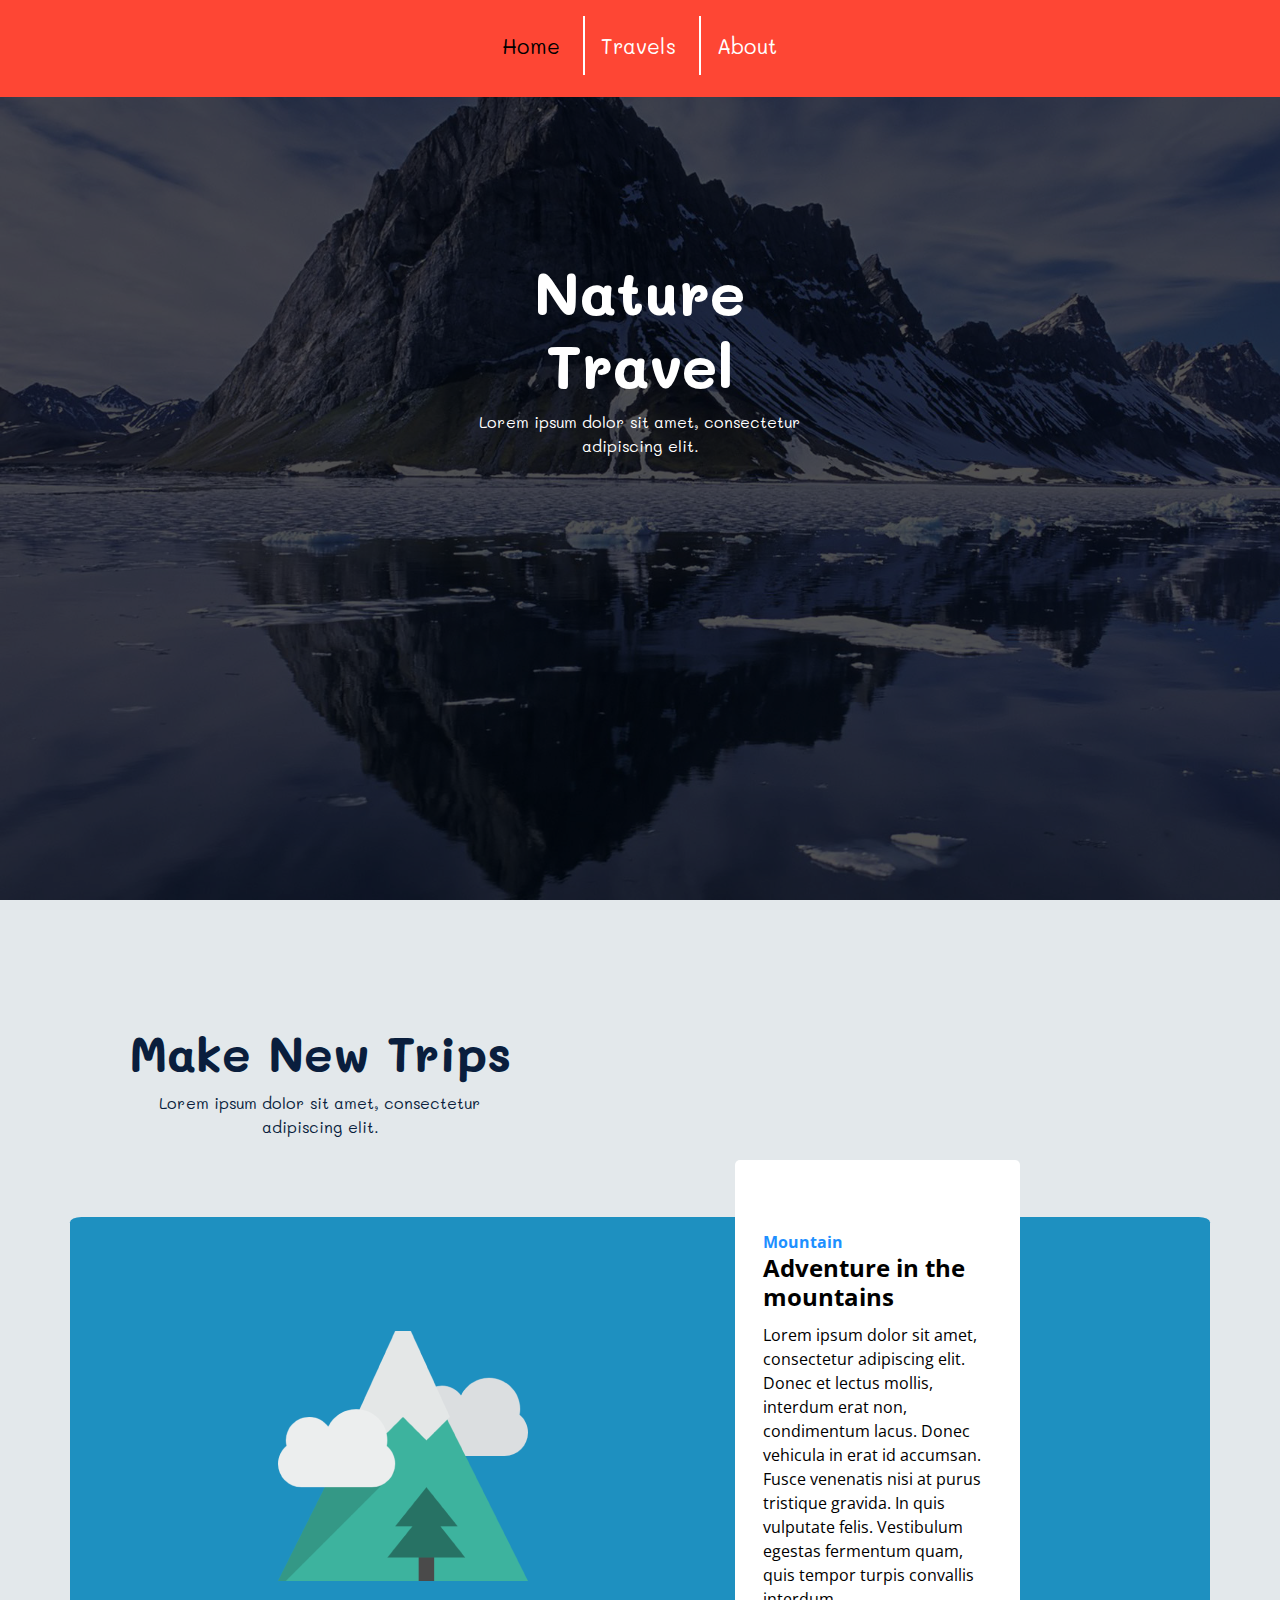
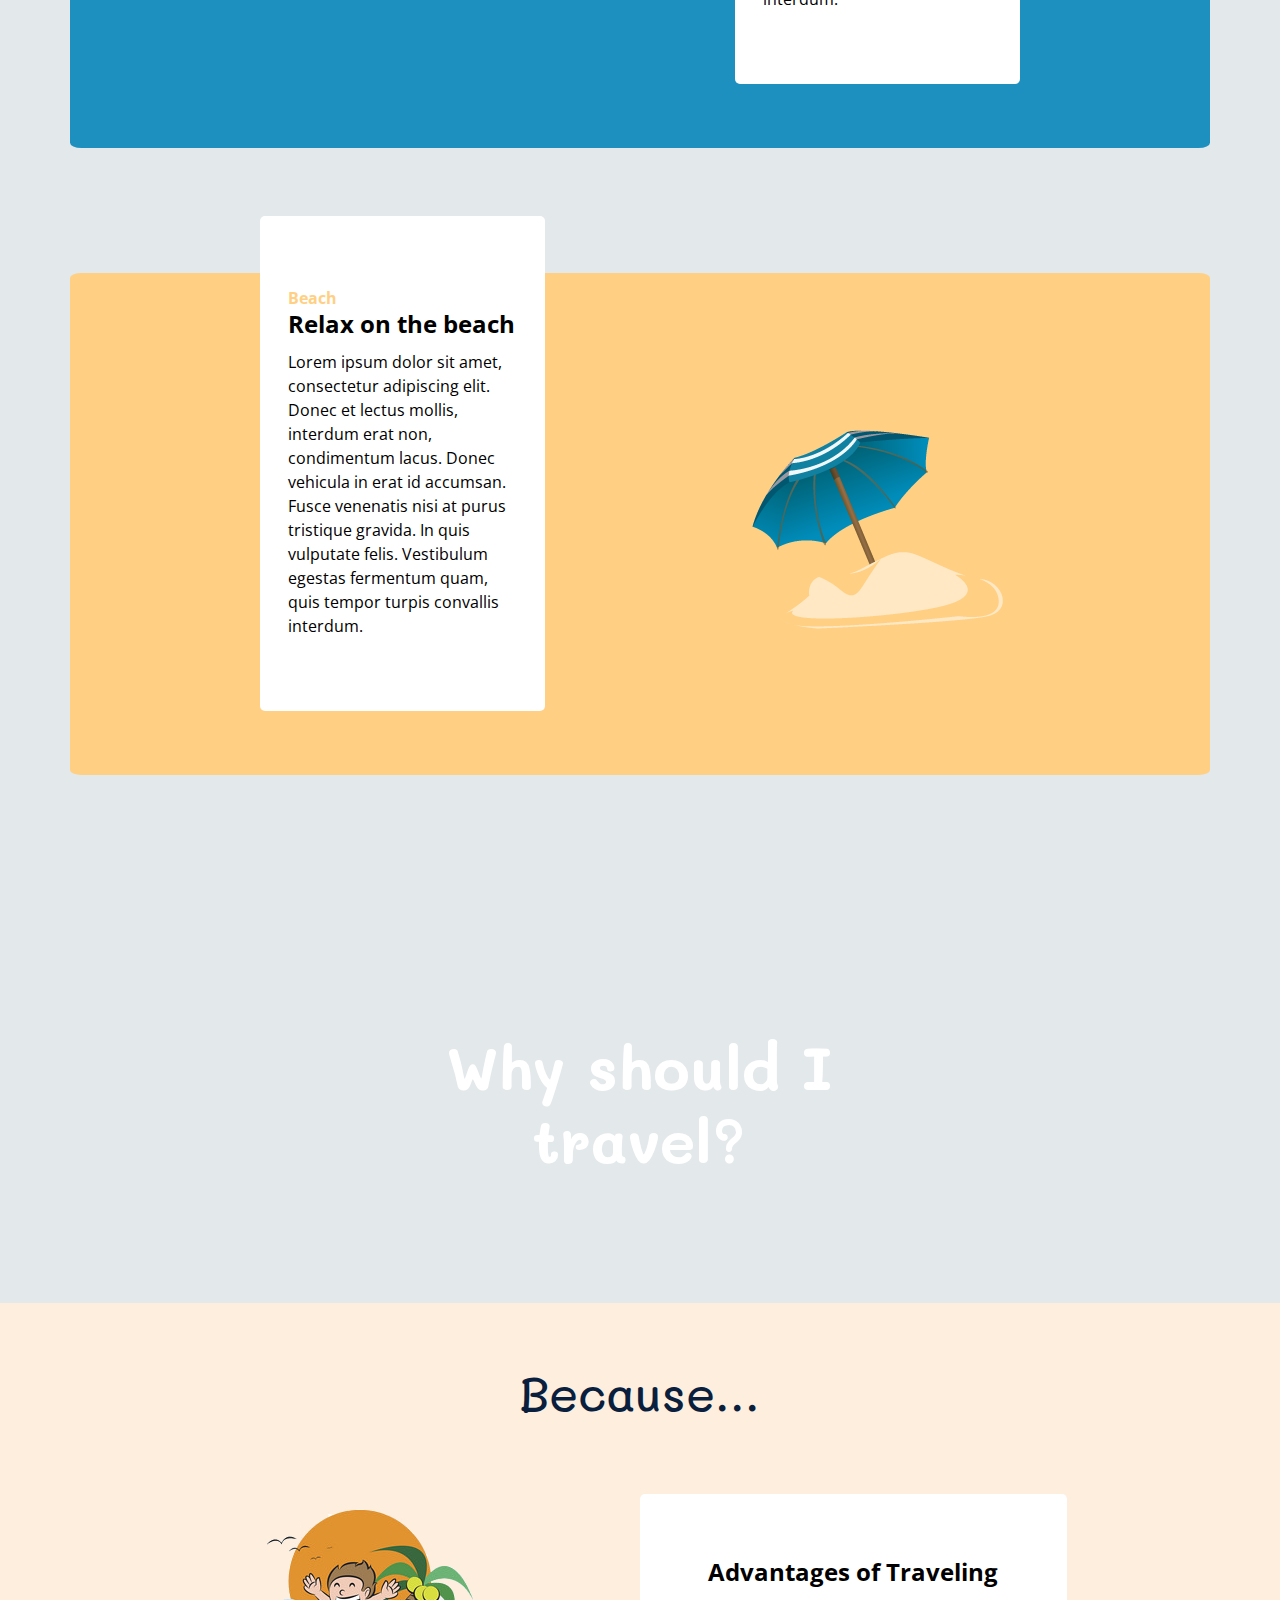
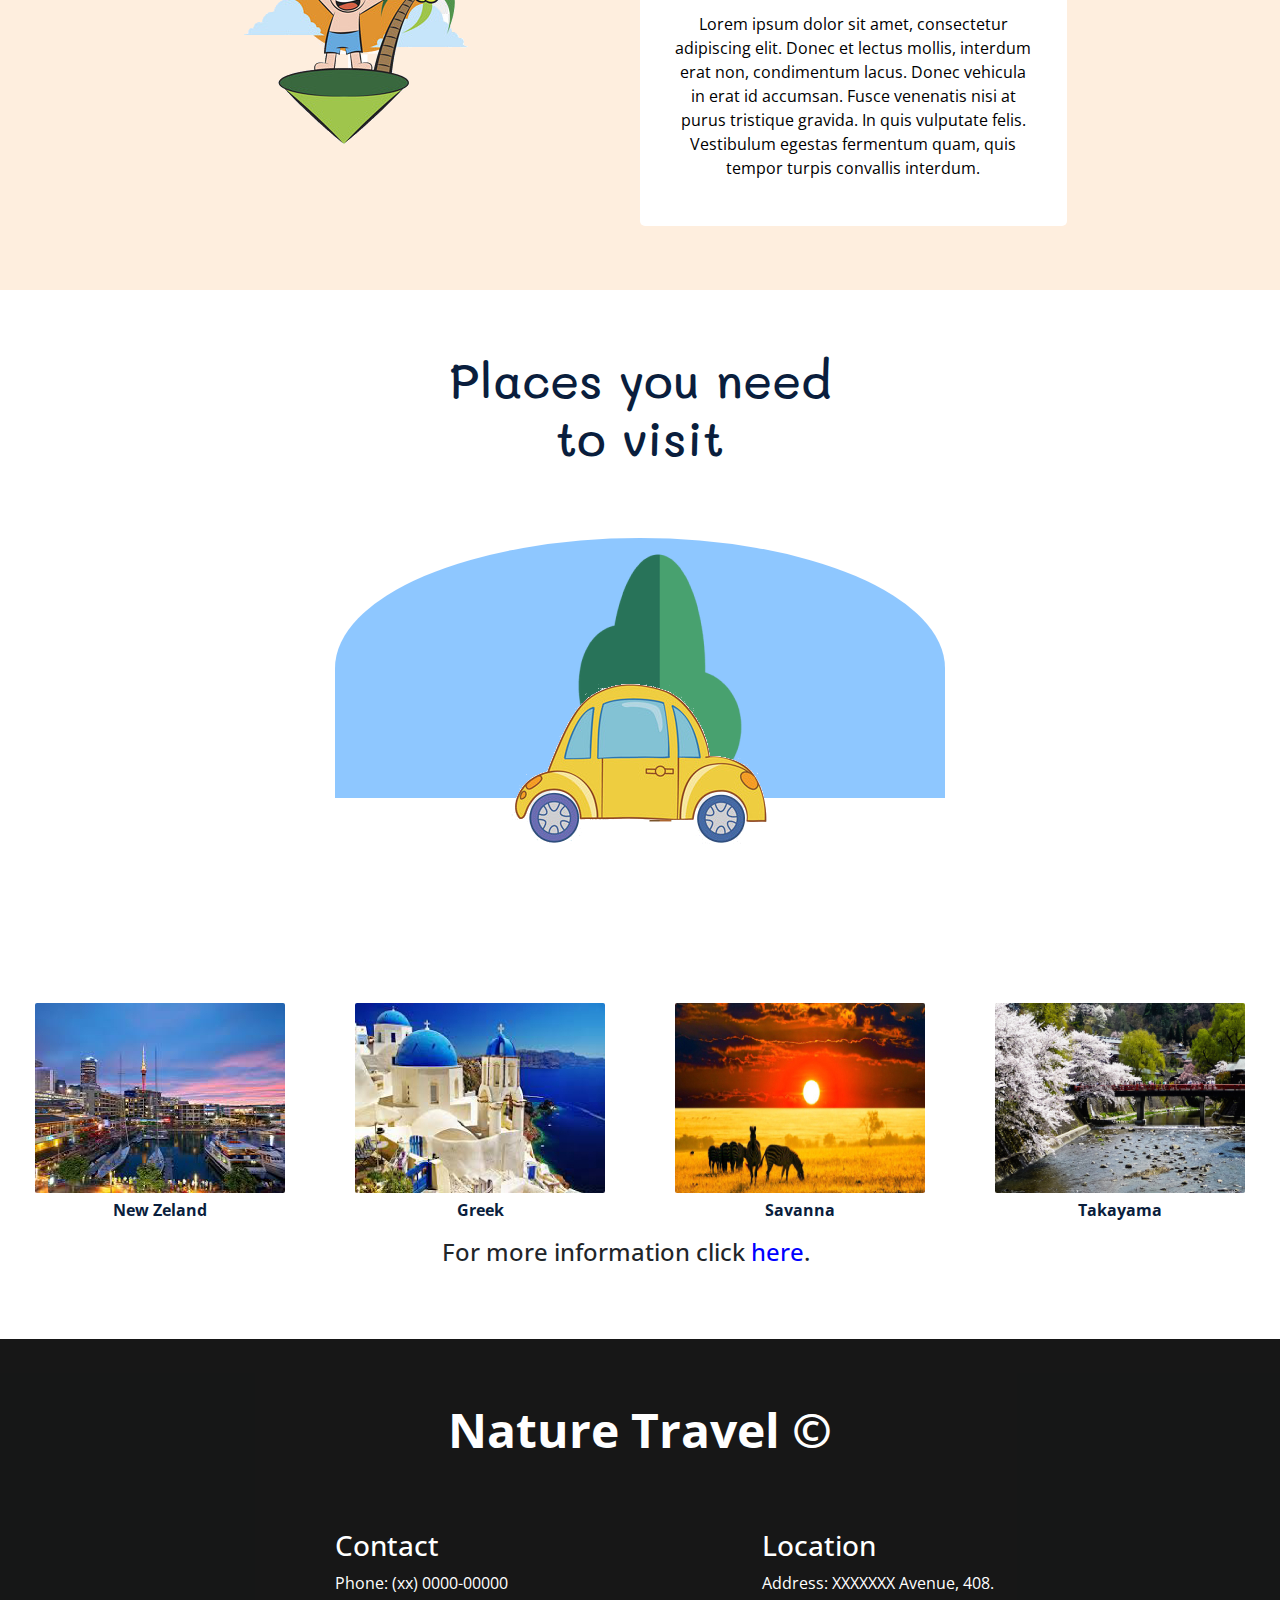
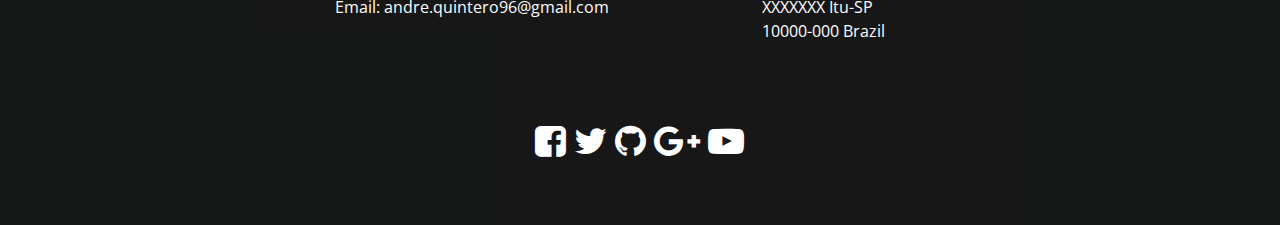
<file: index.html>
<!DOCTYPE html>
<html>
<head>
    <meta charset="utf-8" />
    <meta http-equiv="X-UA-Compatible" content="IE=edge">
    <title>Nature Travel</title>
    <meta name="viewport" content="width=device-width, initial-scale=1">
    <link rel="stylesheet" href="https://cdnjs.cloudflare.com/ajax/libs/font-awesome/4.7.0/css/font-awesome.min.css">
    <link rel="stylesheet" href="https://maxcdn.bootstrapcdn.com/bootstrap/4.1.3/css/bootstrap.min.css">
    <link href="https://fonts.googleapis.com/css?family=Open+Sans" rel="stylesheet">
    <link href="https://fonts.googleapis.com/css?family=Mali" rel="stylesheet">
    <link rel="stylesheet" href="css/index.css">
    <link rel="stylesheet" href="css/menu.css">
    <link rel="stylesheet" href="css/assets.css">
    
</head>
<body>
        <header>
            <nav class="container-fluid menu pt20px pb20px">
                <div class="row">
                    <ul class="col-sm-12 col-md-6 offset-md-3 offset-lg-4 col-lg-4 maliFont text-alignC">
                        <li><a class="active" href="#">Home </a></li>
                        <li><a  href="travels.html">Travels </a> </li>
                        <li><a  href="about.html">About </a></li>
                    </ul>
                </div>
            </nav>
        </header>

    <section class="container-fluid paisage">

        <div class="row">
            <div class="col-lg-4 offset-lg-4 paisage-text mt50percentOnlyTablet mt45percentOnlyMobile maliFont">
                <h1>Nature Travel</h1>
                <p>Lorem ipsum dolor sit amet, consectetur adipiscing elit.</p>
            </div>
        </div>
        
    </section>


<section class="container-fluid  trips-text pb10percent pt5percentOnlyMobile">
    <div class="row pt10percent pb5percent">
        <div class="col-lg-4 offset-lg-1 maliFont colorBlackBlue">
                <h1>Make New Trips</h1>
                <p>Lorem ipsum dolor sit amet, consectetur adipiscing elit.</p>
        </div>
    </div>
    <div class="row">
        <div class="container container-trips FakeBlue">
            <div class="row">

                <div class="col-sm-12 col-md-6 col-lg-3 offset-lg-2 pt5percent mt5percent">
                    <figure>
                        <img  src="img/mountain-icon-2.png" alt="mountain">
                    </figure>
                </div>
                <div class="col-sm-12 col-md-6 col-lg-3 offset-lg-2 trip-container-text">
                    <div class="trip-text-in-container">
                        <span class="font-700 DodgerBlueColor">Mountain</span>
                        <h4 class="font-700 blackColor">Adventure in the mountains</h4>
                        <p class="mt5percent blackColor">
                                Lorem ipsum dolor sit amet, consectetur adipiscing elit. 
                                Donec et lectus mollis, interdum erat non, condimentum lacus. 
                                Donec vehicula in erat id accumsan. 
                                Fusce venenatis nisi at purus tristique gravida. 
                                In quis vulputate felis. Vestibulum egestas fermentum quam, 
                                quis tempor turpis convallis interdum.
                        </p>
                    </div>
                </div>

            </div>
          
        </div>
    </div>

<div class="row pt10percent">
    <div class="container container-trips colorBBeach">
        <div class="row">

            <div class="col-sm-12 col-md-6 col-lg-3 offset-lg-2 trip-container-text">
                <div class="trip-text-in-container">
                    <span class="font-700 colorBeachText">Beach</span>
                    <h4 class="font-700 blackColor">Relax on the beach</h4>
                        <p class="mt5percent blackColor">
                            Lorem ipsum dolor sit amet, consectetur adipiscing elit. 
                            Donec et lectus mollis, interdum erat non, condimentum lacus. 
                            Donec vehicula in erat id accumsan. 
                            Fusce venenatis nisi at purus tristique gravida. 
                            In quis vulputate felis. Vestibulum egestas fermentum quam, 
                            quis tempor turpis convallis interdum.
                        </p>
                </div>
            </div>
            <div class="col-sm-12 col-md-6 col-lg-3 offset-lg-2 pt5percent mt5percent">
                    <figure>
                         <img src="img/beach-umbrella-icon.png">
                    </figure>
            </div>
         </div>
              
    </div>
</div>
</section>


<section class="container-fluid   paris ">
    <div class="row trip-image">
        <div class="col-lg-4 offset-lg-4 paris-text maliFont pt10percentOnlyMobile">
            <h1>Why should I travel?</h1>
        </div>
    </div>

</section>

<section class="container-fluid  areia pb5percent pt5percentOnlyMobile">
    <div class="row pt5percent ">
        <div class="col-lg-4 offset-lg-4 because maliFont ">
            <h1>Because...</h1>
        </div>
    </div>
    <div class="row pt5percent ">
        <div class=" col-sm-12 col-md-4 col-lg-3 offset-md-1 offset-lg-2">
            <figure>
                <img class="ml10percent" src="img/ferias.png" alt="vacation">
            </figure>
        </div>
        <div class="col-sm-12 col-md-5 offset-md-1 col-lg-4 offset-lg-1 travel_is_good ">
            <div class="is_good_in_container">
                <h4>Advantages of Traveling</h4>
                <p class="pt5percent">Lorem ipsum dolor sit amet, consectetur adipiscing elit. 
                    Donec et lectus mollis, interdum erat non, condimentum lacus. 
                    Donec vehicula in erat id accumsan. 
                    Fusce venenatis nisi at purus tristique gravida. 
                    In quis vulputate felis. Vestibulum egestas fermentum quam, 
                    quis tempor turpis convallis interdum.
                </p>
            </div>
            
        </div>
    </div>

</section>

<section class="container-fluid white pb5percent ovfHidden pt5percentOnlyMobile">
    <div class="row pt5percent">
        <div class="col-lg-4 offset-lg-4 because maliFont">
                <h1>Places you need to visit</h1>
        </div> 
    </div>

    <div class="row pt5percent pb5percent">
        <div class="col-lg-6 offset-lg-3 text-alignC ovfHidden pb5percent  pb15percentOnlyMobile">
            <figure class="sky">
                <img class="absolute arvore-1" src="img/tree-car-1.png" alt="tree-1">
                <img class="relative car-image zindex50 car" src="img/car-animation.png" alt="car">
                <img class="absolute arvore-2" src="img/tree-car-2.png" alt="tree-2">
            </figure>
        </div>
      
        
    </div>


    <div class="row pt5percent">
        <div class="col-sm-12 col-md-6 col-lg-3 text-alignC">
            <figure>
                <a href="travels.html#NewZeland"><img class="radius fig" src="img/newzealand.jpg" alt="New Zeland">
                <figcaption>New Zeland</figcaption>
                </a>
            </figure>
        </div>
        <div class="col-sm-12 col-md-6 col-lg-3 text-alignC">
            <figure>
                <a href="travels.html#Greek">
                <img class="radius fig" src="img/greek.jpg" alt="Greek">
                <figcaption>Greek</figcaption>
                </a>
            </figure>
        </div>

        <div class="col-sm-12 col-md-6 col-lg-3 text-alignC">
                <figure>
                    <a href="travels.html#Savanna">
                    <img class="radius fig" src="img/savana.jpg" alt="Savanah">
                    <figcaption>Savanna</figcaption>
                    </a>
                </figure>
        </div>
        <div class="col-sm-12 col-md-6 col-lg-3 text-alignC">
                <figure>
                    <a href="travels.html#Takayama">
                    <img class="radius fig" src="img/takayama.jpg" alt="Takayama">
                    <figcaption>Takayama</figcaption>
                    </a>
                </figure>
        </div>
    </div>
    <div class="row">
        <div class="col-sm-12 col-md-7 offset-md-3 col-lg-4 offset-lg-4 text-alignCOnlyMobile">
            <h4>For more information click <a class="blue" href="travels.html">here</a>.</h4>
        </div>
    </div>
</section>


<footer class="container-fluid black pb5percent">

        <div class="row pt5percent text-alignC txtFooter">
            <div class="col-lg-4 offset-lg-4">
                <h1>Nature Travel &copy;</h1>
            </div>
        </div>
        <div class="row pt5percent txtFooter text-alignCOnlyMobile">
            <div class="col-sm-12 col-md-5 offset-md-1 col-lg-3 offset-lg-3 text-align-center-only-mobile">
                <h3>Contact</h3>
                    <p><span class="color-orange">Phone: </span>(xx) 0000-00000<br>
                    <span class="color-orange">Email: </span>andre.quintero96@gmail.com</p>
            </div>
            <div class="col-sm-12 col-md-5 offset-md-1 col-lg-3 offset-lg-1 text-align-center-only-mobile">
                <h3>Location</h3>
                    <p><span class="color-orange">Address: </span> XXXXXXX Avenue, 408.<br>
                        XXXXXXX Itu-SP<br>
                        10000-000 Brazil</p>
                </div>
        </div>

    <div class="row pt5percent">
        <div class="col-sm-6 col-md-6 offset-sm-2 offset-md-3 col-lg-4 offset-lg-4 text-alignC">
            <a href="https://www.facebook.com/andre.quintero.37"><i class="fa fa-facebook-square fa-stack-3x social"></i></a>
            <i class="fa fa-twitter fa-stack-3x social"></i>	
            <a href="https://github.com/AndreQuintero"><i class="fa fa-github fa-stack-3x social"></i></a>
            <i class="fa fa-google-plus fa-stack-3x social"></i>	
            <i class="fa fa-youtube-play fa-stack-3x social"></i>
        </div>
                            
    </div>
</footer>

<!-- jQuery library -->
<script src="https://ajax.googleapis.com/ajax/libs/jquery/3.3.1/jquery.min.js"></script>
<!-- Popper JS -->
<script src="https://cdnjs.cloudflare.com/ajax/libs/popper.js/1.14.3/umd/popper.min.js"></script>
<!-- Latest compiled JavaScript -->
<script src="https://maxcdn.bootstrapcdn.com/bootstrap/4.1.3/js/bootstrap.min.js"></script>
</body>
</html>
</file>
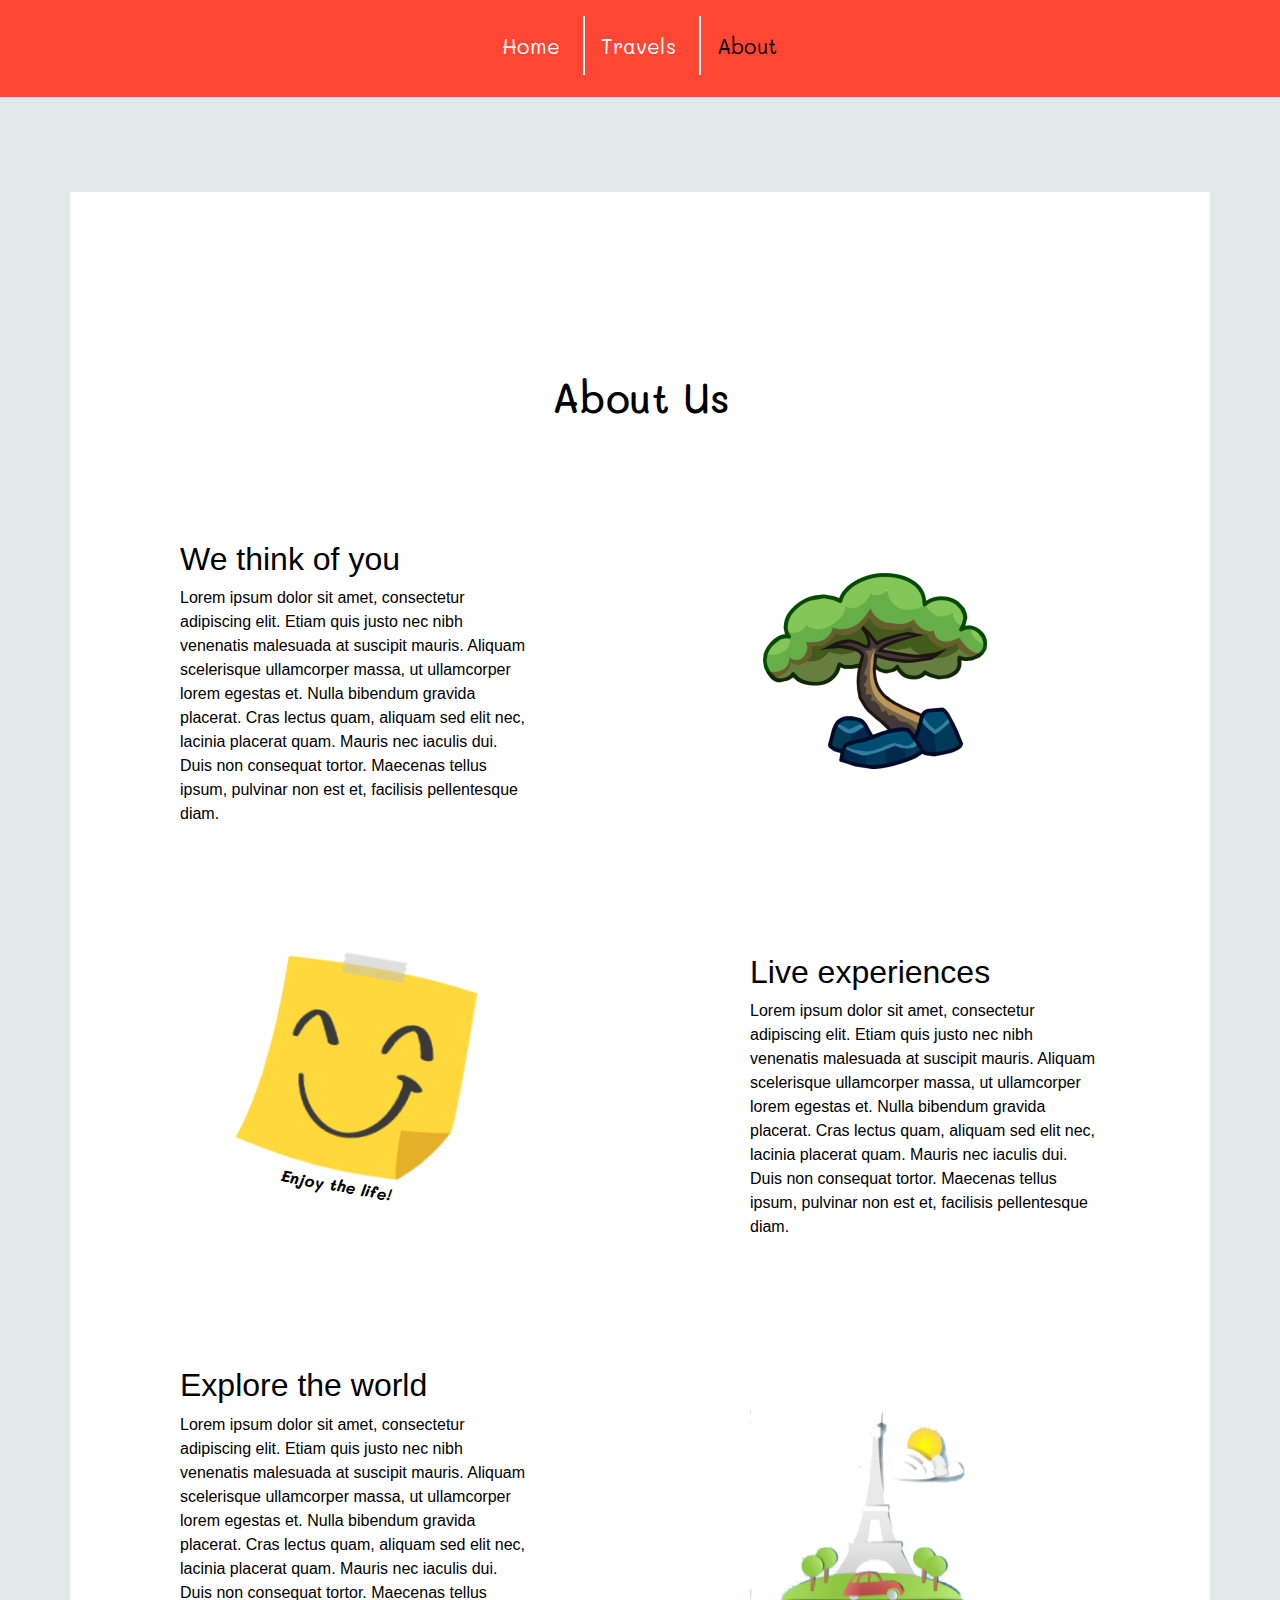
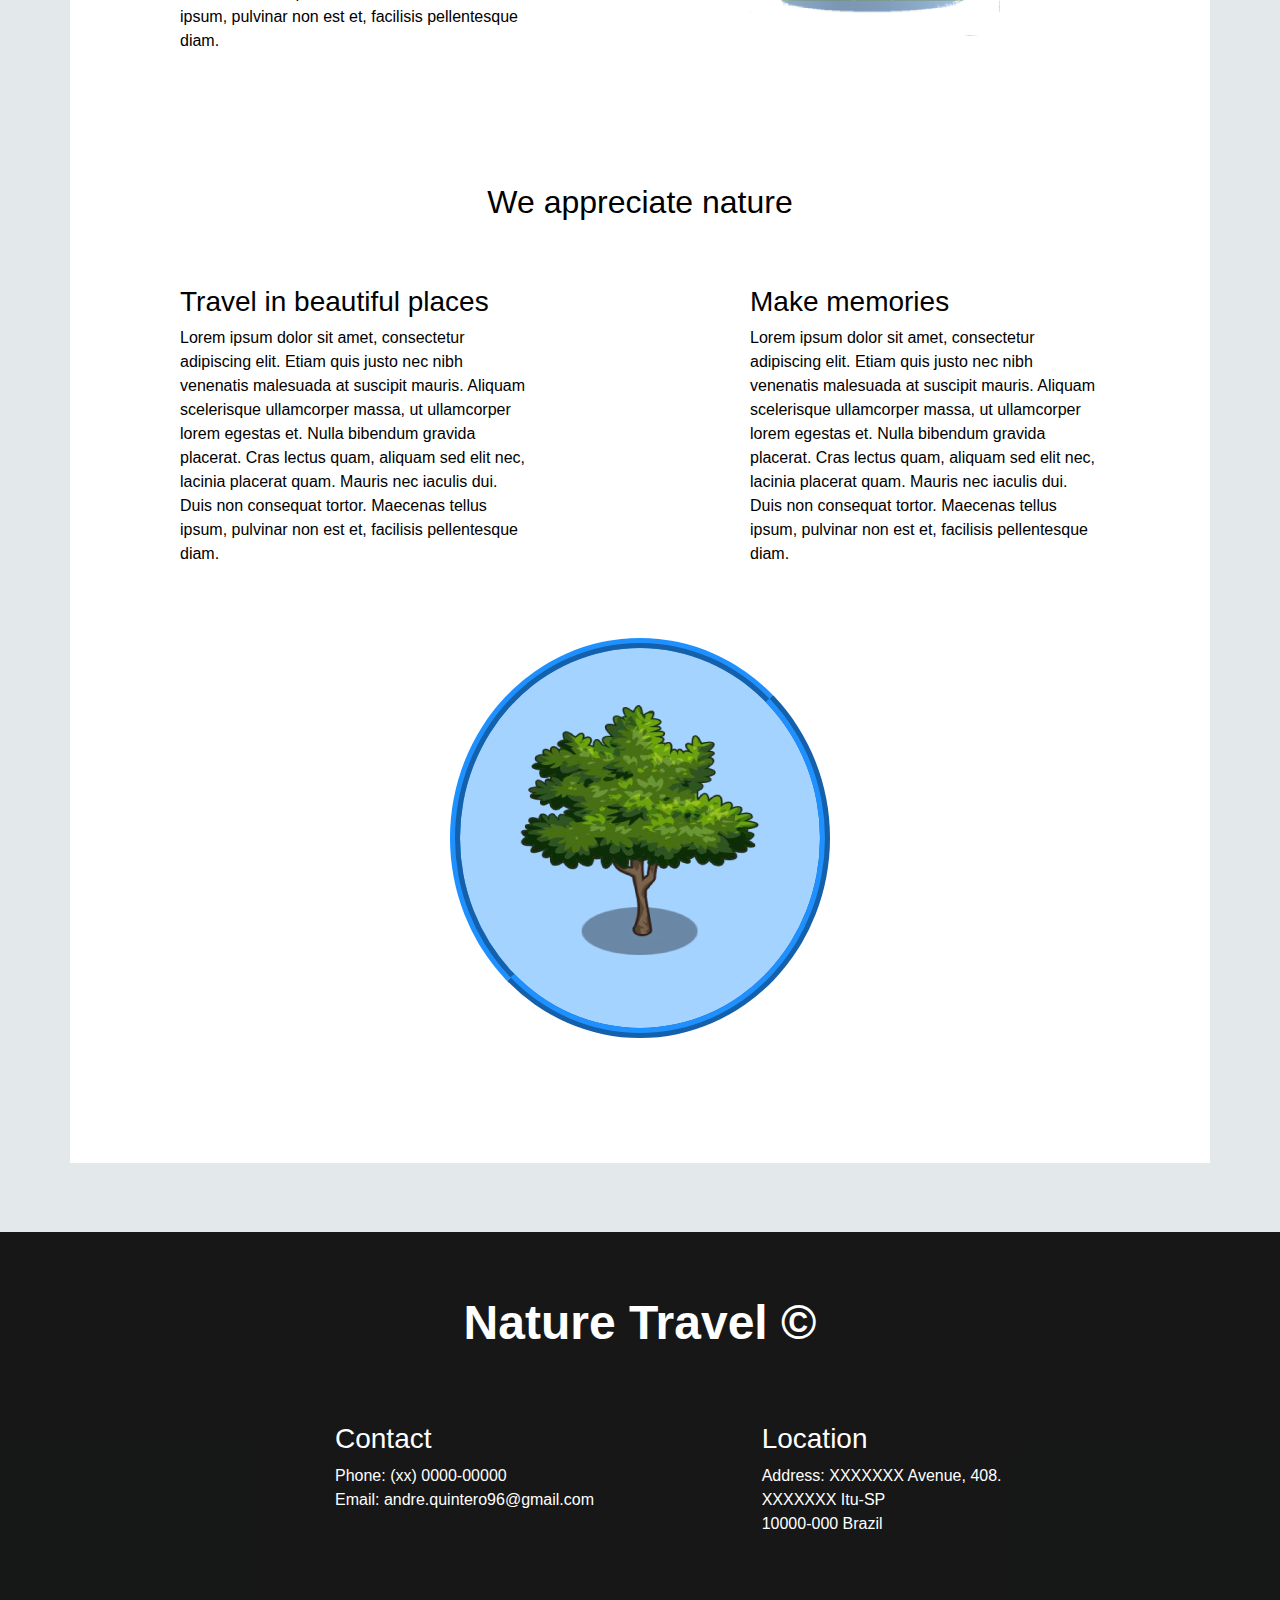
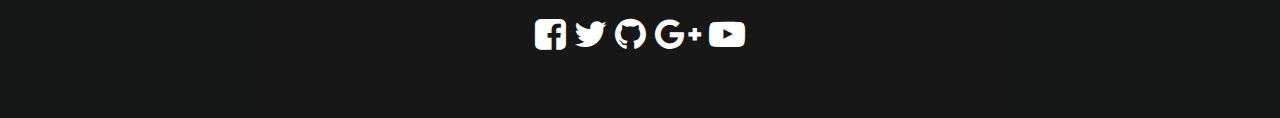
<file: about.html>
<html>
    <head>
        <meta charset="utf-8" />
        <meta http-equiv="X-UA-Compatible" content="IE=edge">
        <title>Nature Travel</title>
        <meta name="viewport" content="width=device-width, initial-scale=1">
        <link rel="stylesheet" href="https://cdnjs.cloudflare.com/ajax/libs/font-awesome/4.7.0/css/font-awesome.min.css">
        <link rel="stylesheet" href="https://maxcdn.bootstrapcdn.com/bootstrap/4.1.3/css/bootstrap.min.css">
        <link href="https://fonts.googleapis.com/css?family=Open+Sans" rel="stylesheet">
        <link href="https://fonts.googleapis.com/css?family=Mali" rel="stylesheet">
        <link rel="stylesheet" href="css/menu.css">
        <link rel="stylesheet" href="css/assets.css">
        <link rel="stylesheet" href="css/about.css">
        
    </head>  
    <body>


        <header>
            <nav class="container-fluid menu pt20px pb20px">
                <div class="row">
                    <ul class="col-sm-12 col-md-6 offset-md-3 offset-lg-4 col-lg-4 maliFont text-alignC">
                        <li><a href="index.html">Home </a></li>
                        <li><a href="travels.html">Travels </a> </li>
                        <li><a class="active" href="#">About </a></li>
                    </ul>
                </div>
            </nav>
        </header>

        <section class="container-fluid pb5percent pt15percent pt10percentOnlyMobile">
            <div class="container white pt10percent pb10percent pmargin">
                <div class="row pt5percent">
                        <div class="col-lg-4 offset-lg-4 maliFont text-alignC font-700 pt10percentOnlyMobile">
                            <h1>About Us</h1>
                        </div>
                </div>
                <article class="row pt10percent">

                        <div class="col-sm-12 col-md-5 offset-md-1 col-lg-4 offset-lg-1 text-alignCOnlyMobile pt10percentOnlyMobile" >
                            <h2>We think of you</h2>
                            <p>Lorem ipsum dolor sit amet, consectetur adipiscing elit. 
                                Etiam quis justo nec nibh venenatis malesuada at suscipit mauris. 
                                Aliquam scelerisque ullamcorper massa, ut ullamcorper lorem egestas et. 
                                Nulla bibendum gravida placerat. Cras lectus quam, aliquam sed elit nec, 
                                lacinia placerat quam. Mauris nec iaculis dui. Duis non consequat tortor. 
                                Maecenas tellus ipsum, pulvinar non est et, facilisis pellentesque diam.
                            </p>
                        </div>
                        <div class="col-sm-12 col-md-5 offset-md-1 col-lg-4 offset-lg-2 pt20px text-alignCOnlyMobile">
                            <figure>
                                <img src="img/Savanna_Tree_Pin_icon.png">
                            </figure>
                        </div>
                        
                 </article>
                 <article class="row pt10percent">
                        <div class="col-sm-12 col-md-5 offset-md-1 col-lg-4 offset-lg-1 pt10percentOnlyMobile" >
                            <figure class="text-alignC rotate10">
                                <img src="img/happiness.png">
                                <figcaption class="maliFont italic font-700">Enjoy the life!</figcaption>
                            </figure>
                        </div>
                        <div class="col-sm-12 col-md-5 offset-md-1 col-lg-4 offset-lg-2  text-alignCOnlyMobile pt10percentOnlyMobile">
                            <h2>Live experiences</h2>
                            <p>
                                Lorem ipsum dolor sit amet, consectetur adipiscing elit. 
                                Etiam quis justo nec nibh venenatis malesuada at suscipit mauris. 
                                Aliquam scelerisque ullamcorper massa, ut ullamcorper lorem egestas et. 
                                Nulla bibendum gravida placerat. Cras lectus quam, aliquam sed elit nec, 
                                lacinia placerat quam. Mauris nec iaculis dui. Duis non consequat tortor. 
                                Maecenas tellus ipsum, pulvinar non est et, facilisis pellentesque diam.
                            </p>
                        </div>
                 </article>
                <article class="row pt10percent">

                    <div class="col-sm-12 col-md-5 offset-md-1 col-lg-4 offset-lg-1 text-alignCOnlyMobile pt10percentOnlyMobile" >
                        <h2>Explore the world </h2>
                        <p>Lorem ipsum dolor sit amet, consectetur adipiscing elit. 
                            Etiam quis justo nec nibh venenatis malesuada at suscipit mauris. 
                            Aliquam scelerisque ullamcorper massa, ut ullamcorper lorem egestas et. 
                            Nulla bibendum gravida placerat. Cras lectus quam, aliquam sed elit nec, 
                            lacinia placerat quam. Mauris nec iaculis dui. Duis non consequat tortor. 
                            Maecenas tellus ipsum, pulvinar non est et, facilisis pellentesque diam.
                        </p>
                    </div>
                    <div class="col-sm-12 col-md-5 offset-md-1 col-lg-4 offset-lg-2 pt20px text-alignCOnlyMobile pt10percentOnlyMobile">
                        <figure>
                            <img src="img/eiffel.png">
                        </figure>
                    </div>
                        
                </article>
                
                <div class="row">
                    <div class="col-lg-4 offset-lg-4 text-alignC  pt10percent">
                        <h2>We appreciate nature</h2>
                    </div>
                </div>
                <article class="row pt5percent">
                    <div class="col-sm-12 col-md-5 offset-md-1 col-lg-4 offset-lg-1 text-alignCOnlyMobile pt10percentOnlyMobile">
                        <h3>Travel in beautiful places</h3>
                        <p>Lorem ipsum dolor sit amet, consectetur adipiscing elit. 
                            Etiam quis justo nec nibh venenatis malesuada at suscipit mauris. 
                            Aliquam scelerisque ullamcorper massa, ut ullamcorper lorem egestas et. 
                            Nulla bibendum gravida placerat. Cras lectus quam, aliquam sed elit nec, 
                            lacinia placerat quam. Mauris nec iaculis dui. Duis non consequat tortor. 
                            Maecenas tellus ipsum, pulvinar non est et, facilisis pellentesque diam.
                        </p>
                    </div>
                    <div class="col-sm-12 col-md-5 offset-md-1 col-lg-4 offset-lg-2 text-alignCOnlyMobile pt10percentOnlyMobile">
                        <h3>Make memories</h3>
                        <p>Lorem ipsum dolor sit amet, consectetur adipiscing elit. 
                            Etiam quis justo nec nibh venenatis malesuada at suscipit mauris. 
                            Aliquam scelerisque ullamcorper massa, ut ullamcorper lorem egestas et. 
                            Nulla bibendum gravida placerat. Cras lectus quam, aliquam sed elit nec, 
                            lacinia placerat quam. Mauris nec iaculis dui. Duis non consequat tortor. 
                            Maecenas tellus ipsum, pulvinar non est et, facilisis pellentesque diam.
                        </p>
                    </div>
                </article>
                <article class="row pt5percent pt10percentOnlyMobile">
                    <div class="col-sm-12 col-md-6 offset-md-3 col-lg-4 offset-lg-4 text-alignC circle-bord">
                        <figure>
                            <img src="img/tree.png">
                        </figure>
                    </div>
                </article>
            </div>
        </section>


        <footer class="container-fluid black pb5percent">

            <div class="row pt5percent text-alignC txtFooter">
                <div class="col-lg-4 offset-lg-4">
                    <h1>Nature Travel &copy;</h1>
                </div>
            </div>
            <div class="row pt5percent txtFooter text-alignCOnlyMobile">
                <div class="col-sm-12 col-md-5 offset-md-1 col-lg-3 offset-lg-3 text-align-center-only-mobile">
                    <h3>Contact</h3>
                        <p><span class="color-orange">Phone: </span>(xx) 0000-00000<br>
                        <span class="color-orange">Email: </span>andre.quintero96@gmail.com</p>
                </div>
                <div class="col-sm-12 col-md-5 offset-md-1 col-lg-3 offset-lg-1 text-align-center-only-mobile">
                    <h3>Location</h3>
                        <p><span class="color-orange">Address: </span> XXXXXXX Avenue, 408.<br>
                            XXXXXXX Itu-SP<br>
                            10000-000 Brazil</p>
                    </div>
            </div>
    
        <div class="row pt5percent">
            <div class="col-sm-6 col-md-6 offset-sm-2 offset-md-3 col-lg-4 offset-lg-4 text-alignC">
                <a href="https://www.facebook.com/andre.quintero.37"><i class="fa fa-facebook-square fa-stack-3x social"></i></a>
                <i class="fa fa-twitter fa-stack-3x social"></i>	
                <a href="https://github.com/AndreQuintero"><i class="fa fa-github fa-stack-3x social"></i></a>
                <i class="fa fa-google-plus fa-stack-3x social"></i>	
                <i class="fa fa-youtube-play fa-stack-3x social"></i>
            </div>
                                
        </div>
    </footer>

    </body>
</html>
</file>
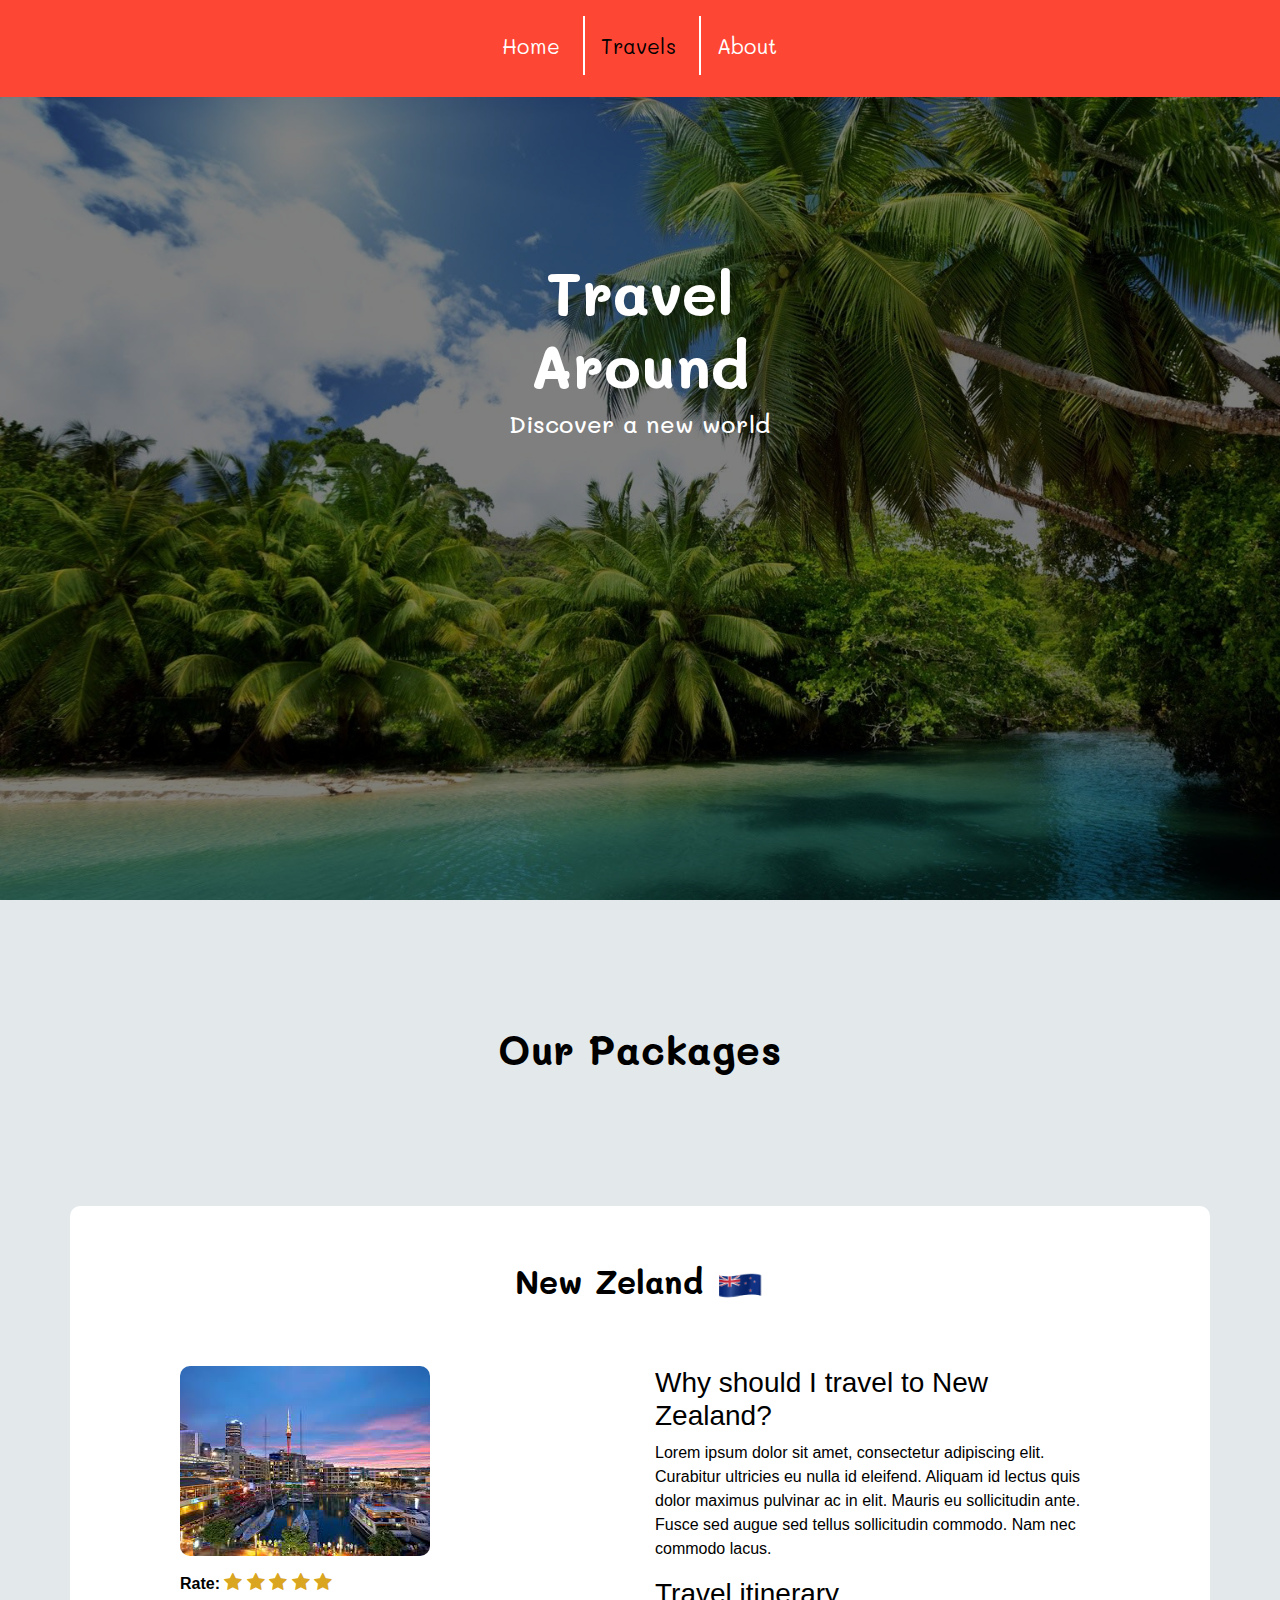
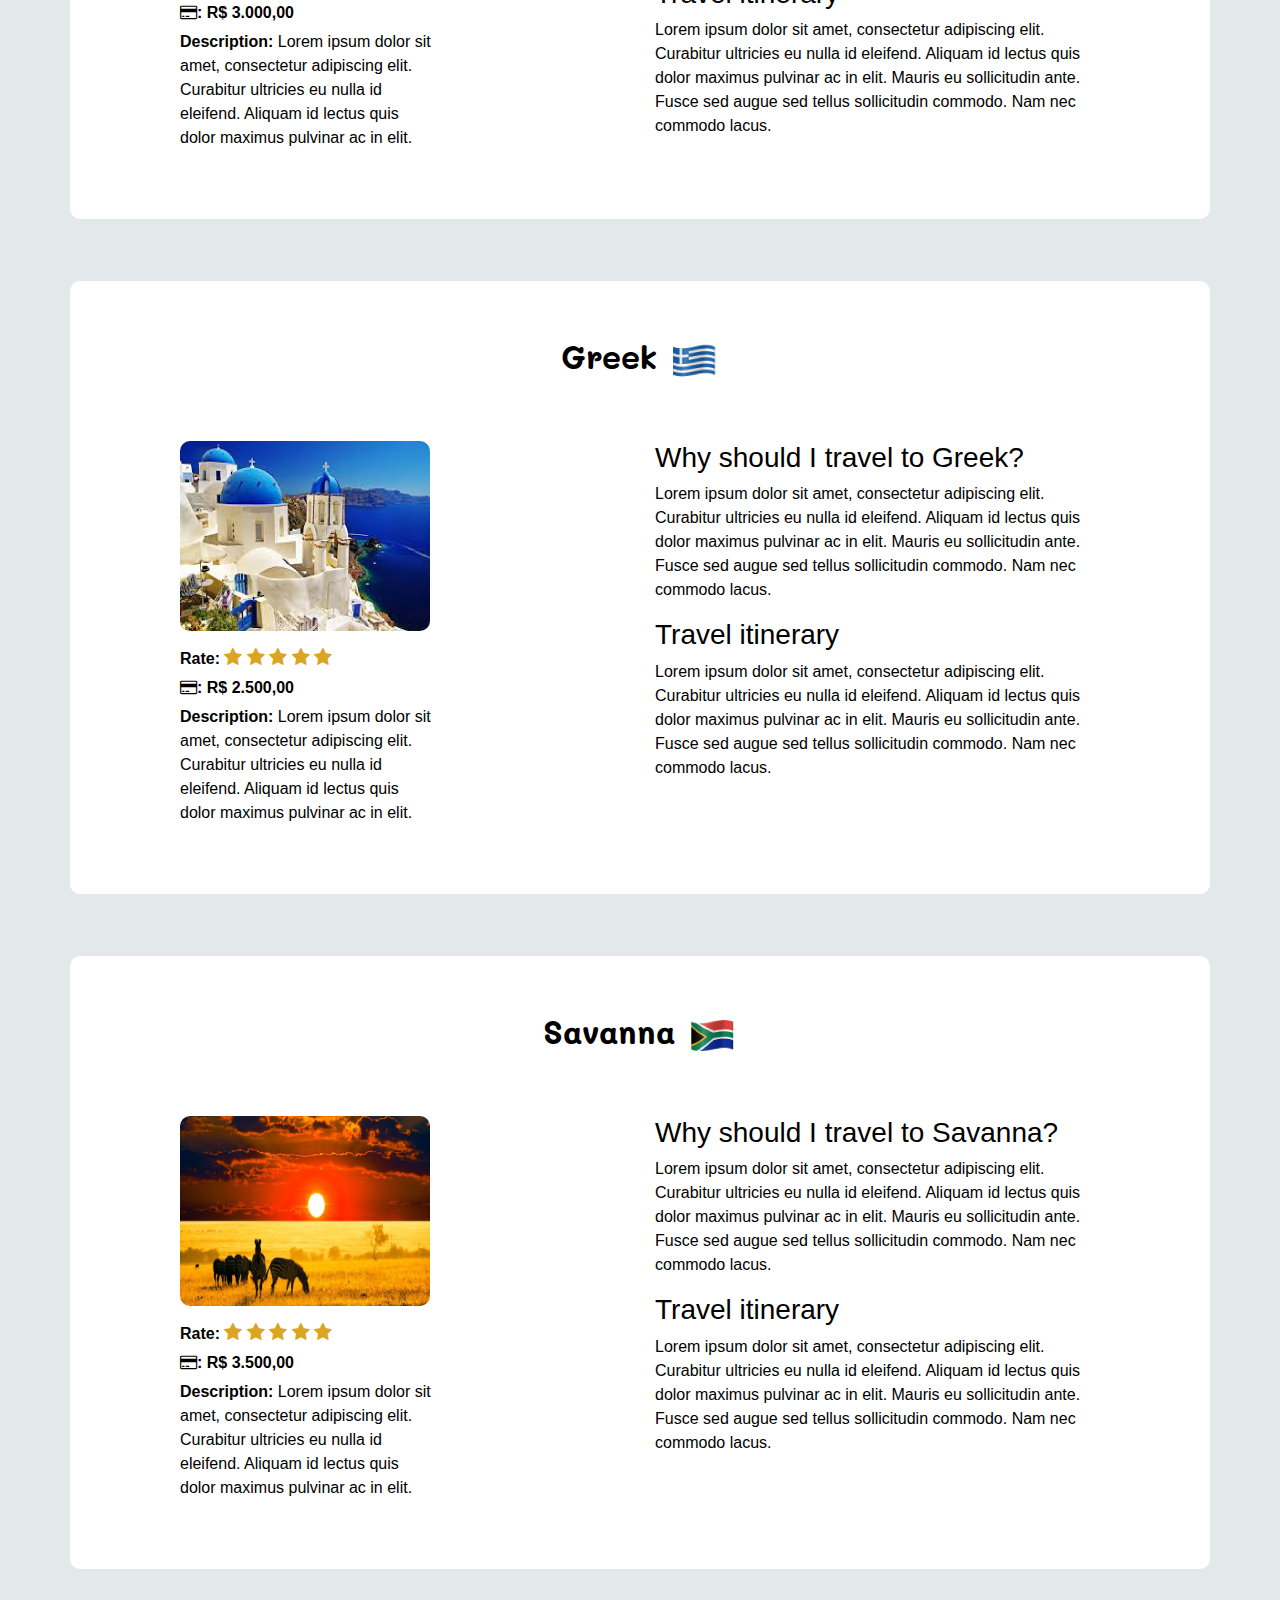
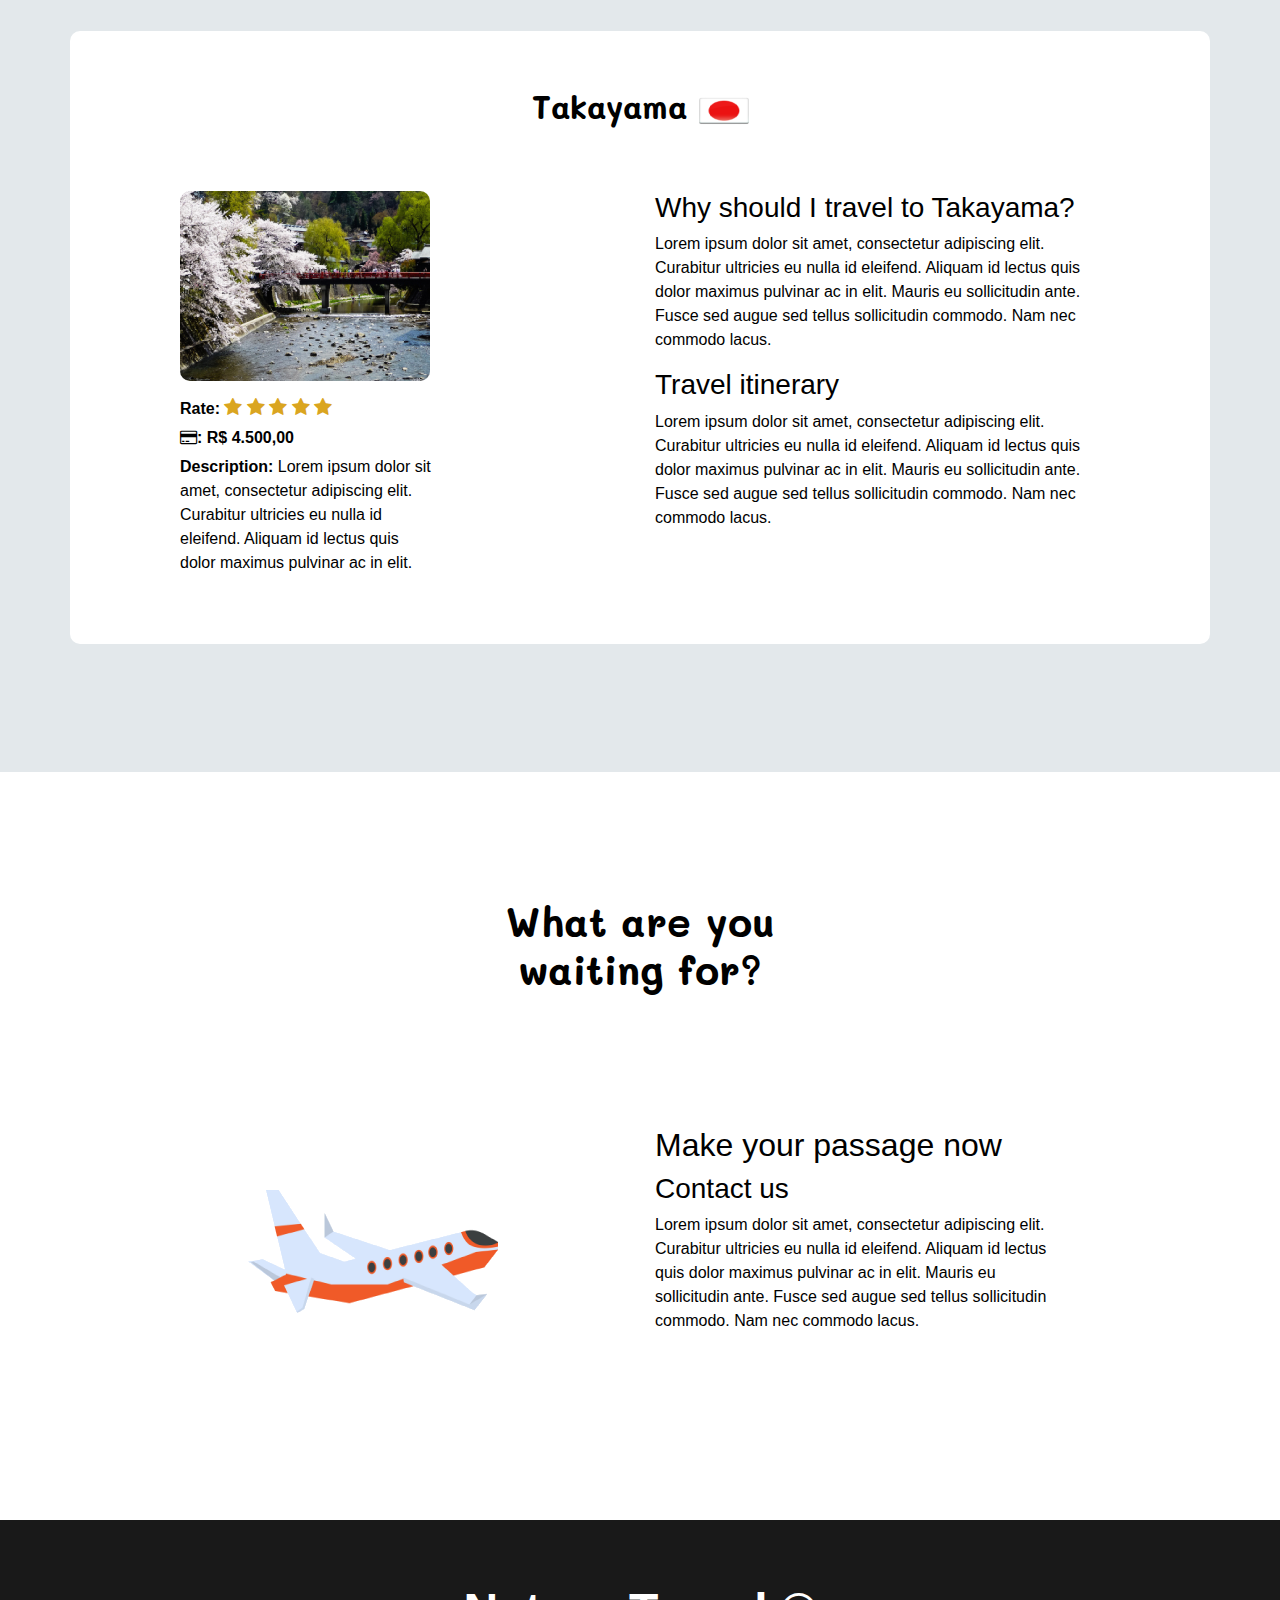
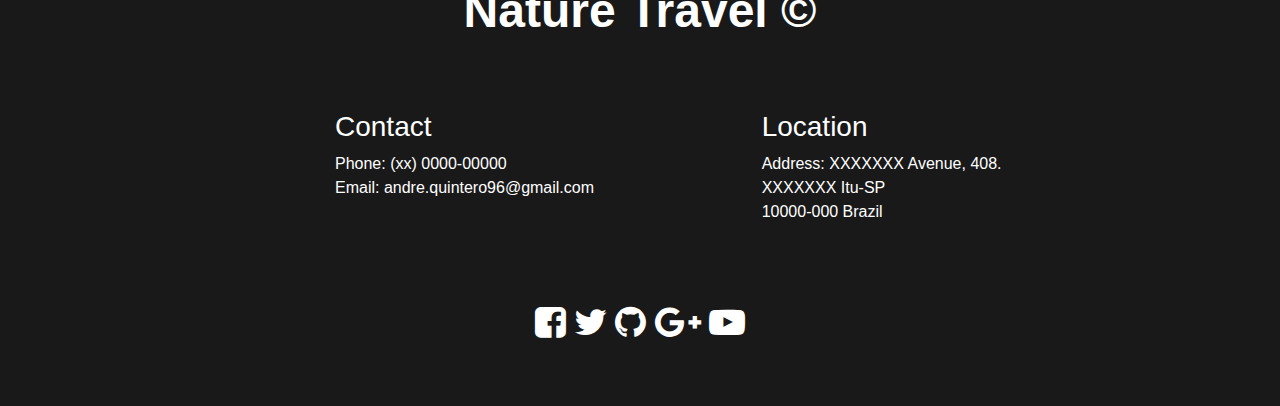
<file: travels.html>
<!DOCTYPE html>
<html>
<head>
    <meta charset="utf-8" />
    <meta http-equiv="X-UA-Compatible" content="IE=edge">
    <title>Nature Travel</title>
    <meta name="viewport" content="width=device-width, initial-scale=1">
    <link rel="stylesheet" href="https://cdnjs.cloudflare.com/ajax/libs/font-awesome/4.7.0/css/font-awesome.min.css">
    <link rel="stylesheet" href="https://maxcdn.bootstrapcdn.com/bootstrap/4.1.3/css/bootstrap.min.css">
    <link href="https://fonts.googleapis.com/css?family=Open+Sans" rel="stylesheet">
    <link href="https://fonts.googleapis.com/css?family=Mali" rel="stylesheet">
    <link rel="stylesheet" href="css/menu.css">
    <link rel="stylesheet" href="css/assets.css">
    <link rel="stylesheet" href="css/travels.css">
    
</head>

<body>
    <header>
        <nav class="container-fluid menu pt20px pb20px">
            <div class="row">
                <ul class="col-sm-12 col-md-6 offset-md-3 offset-lg-4 col-lg-4 maliFont text-alignC">
                    <li><a href="index.html">Home </a></li>
                    <li><a class="active" href="#">Travels </a> </li>
                    <li><a  href="about.html">About </a></li>
                </ul>
            </div>
        </nav>
    </header>

    <section class="container-fluid banner">
        
        <div class="row">
            <div class="col-lg-4 offset-lg-4 banner-text mt50percentOnlyTablet mt45percentOnlyMobile maliFont">
                <h1>Travel Around</h1>
                <h4>Discover a new world</h4>
            </div>
        </div>

    </section>


    <section class="container-fluid pb10percent cinza-claro pt5percentOnlyMobile">
        <div class="row pt10percent pb5percent">
            <div class="col-lg-4 offset-lg-4 maliFont  trips-text">
                    <h1>Our Packages</h1>
                    
            </div>
        </div>

        <div class="row pt5percent ">
            <article id="NewZeland" class="container white container-trips pt10percentOnlyMobile">
                <div class="row pt5percent">
                    <div class="col-lg-4 offset-lg-4 title-places">
                        <h2  class="font-700">New Zeland <img src="img/newzealandicon.png"></h2>
                    </div>
                </div>
                <div class="row pt5percent">
                    <div class="col-sm-12 col-md-4 offset-md-1 col-lg-3 offset-lg-1 text-alignCOnlyMobile blackColor">
                        <figure>
                                <img class="imgRadius" src="img/newzealand.jpg">            
                        </figure>
                        
                        <p class="pmargin">
                            <strong>Rate:</strong> 
                            <i class="fa star">&#xf005;</i>
                            <i  class="fa star">&#xf005;</i>
                            <i class="fa star">&#xf005;</i>
                            <i  class="fa star">&#xf005;</i>
                            <i  class="fa star">&#xf005;</i>
                        </p>
                        <p class="pmargin">
                                <strong><i class="fa fa-credit-card"></i>:
                                R$ 3.000,00
                                </strong>
                            </p>
                        <p class="pmargin">
                            <strong>Description:</strong>
                            Lorem ipsum dolor sit amet, consectetur adipiscing elit. Curabitur ultricies eu nulla id eleifend.
                             Aliquam id lectus quis dolor maximus pulvinar ac in elit.
                        </p>
                        
                    </div>
                    <div class="col-sm-12 col-md-5 offset-md-1 col-lg-5 offset-lg-2 blackColor text-alignCOnlyMobile pt10percentOnlyMobile">
                        <h3>Why should I travel to New Zealand?</h3>
                        <p>Lorem ipsum dolor sit amet, consectetur adipiscing elit. 
                            Curabitur ultricies eu nulla id eleifend.
                             Aliquam id lectus quis dolor maximus pulvinar ac in elit. 
                             Mauris eu sollicitudin ante. Fusce sed augue sed tellus sollicitudin commodo. 
                             Nam nec commodo lacus. 
                        </p>
                        <h3 class="pt10percentOnlyMobile">Travel itinerary</h3>
                        <p>Lorem ipsum dolor sit amet, consectetur adipiscing elit. 
                                Curabitur ultricies eu nulla id eleifend.
                                 Aliquam id lectus quis dolor maximus pulvinar ac in elit. 
                                 Mauris eu sollicitudin ante. Fusce sed augue sed tellus sollicitudin commodo. 
                                 Nam nec commodo lacus. 
                            </p>
                    </div>
                </div>
            </article>
        </div>

        <div class="row pt5percent ">
            <article id="Greek" class="container white container-trips pt10percentOnlyMobile">
                <div class="row pt5percent">
                    <div class="col-lg-4 offset-lg-4 title-places">
                        <h2 class="font-700">Greek <img src="img/greekicon.png"></h2>
                    </div>
                </div>
                <div class="row pt5percent">
                    <div class="col-sm-12 col-md-4 offset-md-1 col-lg-3 offset-lg-1 text-alignCOnlyMobile blackColor">
                        <figure>
                                <img class="imgRadius" src="img/greek.jpg">            
                        </figure>
                        
                        <p class="pmargin">
                            <strong>Rate:</strong> 
                            <i class="fa star">&#xf005;</i>
                            <i  class="fa star">&#xf005;</i>
                            <i class="fa star">&#xf005;</i>
                            <i  class="fa star">&#xf005;</i>
                            <i  class="fa star">&#xf005;</i>
                        </p>
                        <p class="pmargin">
                                <strong><i class="fa fa-credit-card"></i>:
                                R$ 2.500,00
                                </strong>
                            </p>
                        <p class="pmargin">
                            <strong>Description:</strong>
                            Lorem ipsum dolor sit amet, consectetur adipiscing elit. Curabitur ultricies eu nulla id eleifend.
                                Aliquam id lectus quis dolor maximus pulvinar ac in elit.
                        </p>
                        
                    </div>
                    <div class="col-sm-12 col-md-5 offset-md-1 col-lg-5 offset-lg-2 blackColor text-alignCOnlyMobile pt10percentOnlyMobile">
                        <h3>Why should I travel to Greek?</h3>
                        <p>Lorem ipsum dolor sit amet, consectetur adipiscing elit. 
                            Curabitur ultricies eu nulla id eleifend.
                                Aliquam id lectus quis dolor maximus pulvinar ac in elit. 
                                Mauris eu sollicitudin ante. Fusce sed augue sed tellus sollicitudin commodo. 
                                Nam nec commodo lacus. 
                        </p>
                        <h3 class="pt10percentOnlyMobile">Travel itinerary</h3>
                        <p>Lorem ipsum dolor sit amet, consectetur adipiscing elit. 
                                Curabitur ultricies eu nulla id eleifend.
                                    Aliquam id lectus quis dolor maximus pulvinar ac in elit. 
                                    Mauris eu sollicitudin ante. Fusce sed augue sed tellus sollicitudin commodo. 
                                    Nam nec commodo lacus. 
                            </p>
                    </div>
                </div>
            </article>
        </div>

        <div class="row pt5percent ">
            <article id="Savanna" class="container white container-trips pt10percentOnlyMobile">
                <div class="row pt5percent">
                    <div class="col-lg-4 offset-lg-4 title-places">
                        <h2 class="font-700">Savanna <img src="img/south-africa-icon.png"></h2>
                    </div>
                </div>
                <div class="row pt5percent">
                    <div class="col-sm-12 col-md-4 offset-md-1 col-lg-3 offset-lg-1 text-alignCOnlyMobile blackColor">
                        <figure>
                                <img class="imgRadius" src="img/savana.jpg">            
                        </figure>
                        
                        <p class="pmargin">
                            <strong>Rate:</strong> 
                            <i class="fa star">&#xf005;</i>
                            <i  class="fa star">&#xf005;</i>
                            <i class="fa star">&#xf005;</i>
                            <i  class="fa star">&#xf005;</i>
                            <i  class="fa star">&#xf005;</i>
                        </p>
                        <p class="pmargin">
                                <strong><i class="fa fa-credit-card"></i>:
                                R$ 3.500,00
                                </strong>
                            </p>
                        <p class="pmargin">
                            <strong>Description:</strong>
                            Lorem ipsum dolor sit amet, consectetur adipiscing elit. Curabitur ultricies eu nulla id eleifend.
                                Aliquam id lectus quis dolor maximus pulvinar ac in elit.
                        </p>
                        
                    </div>
                    <div class="col-sm-12 col-md-5 offset-md-1 col-lg-5 offset-lg-2 blackColor text-alignCOnlyMobile pt10percentOnlyMobile">
                        <h3>Why should I travel to Savanna?</h3>
                        <p>Lorem ipsum dolor sit amet, consectetur adipiscing elit. 
                            Curabitur ultricies eu nulla id eleifend.
                                Aliquam id lectus quis dolor maximus pulvinar ac in elit. 
                                Mauris eu sollicitudin ante. Fusce sed augue sed tellus sollicitudin commodo. 
                                Nam nec commodo lacus. 
                        </p>
                        <h3 class="pt10percentOnlyMobile">Travel itinerary</h3>
                        <p>Lorem ipsum dolor sit amet, consectetur adipiscing elit. 
                                Curabitur ultricies eu nulla id eleifend.
                                    Aliquam id lectus quis dolor maximus pulvinar ac in elit. 
                                    Mauris eu sollicitudin ante. Fusce sed augue sed tellus sollicitudin commodo. 
                                    Nam nec commodo lacus. 
                            </p>
                    </div>
                </div>
            </article>
        </div>

        <div class="row pt5percent ">
            <article id="Takayama" class="container white container-trips pt10percentOnlyMobile">
                <div class="row pt5percent">
                    <div class="col-lg-4 offset-lg-4 title-places">
                        <h2 class="font-700">Takayama <img src="img/Japan-Flag-icon.png"></h2>
                    </div>
                </div>
                <div class="row pt5percent">
                    <div class="col-sm-12 col-md-4 offset-md-1 col-lg-3 offset-lg-1 text-alignCOnlyMobile blackColor">
                        <figure>
                                <img class="imgRadius" src="img/takayama.jpg">            
                        </figure>
                        
                        <p class="pmargin">
                            <strong>Rate:</strong> 
                            <i class="fa star">&#xf005;</i>
                            <i  class="fa star">&#xf005;</i>
                            <i class="fa star">&#xf005;</i>
                            <i  class="fa star">&#xf005;</i>
                            <i  class="fa star">&#xf005;</i>
                        </p>
                        <p class="pmargin">
                                <strong><i class="fa fa-credit-card"></i>:
                                R$ 4.500,00
                                </strong>
                            </p>
                        <p class="pmargin">
                            <strong>Description:</strong>
                            Lorem ipsum dolor sit amet, consectetur adipiscing elit. Curabitur ultricies eu nulla id eleifend.
                                Aliquam id lectus quis dolor maximus pulvinar ac in elit.
                        </p>
                        
                    </div>
                    <div class="col-sm-12 col-md-5 offset-md-1 col-lg-5 offset-lg-2 blackColor text-alignCOnlyMobile pt10percentOnlyMobile">
                        <h3>Why should I travel to Takayama?</h3>
                        <p>Lorem ipsum dolor sit amet, consectetur adipiscing elit. 
                            Curabitur ultricies eu nulla id eleifend.
                                Aliquam id lectus quis dolor maximus pulvinar ac in elit. 
                                Mauris eu sollicitudin ante. Fusce sed augue sed tellus sollicitudin commodo. 
                                Nam nec commodo lacus. 
                        </p>
                        <h3 class="pt10percentOnlyMobile">Travel itinerary</h3>
                        <p>Lorem ipsum dolor sit amet, consectetur adipiscing elit. 
                                Curabitur ultricies eu nulla id eleifend.
                                    Aliquam id lectus quis dolor maximus pulvinar ac in elit. 
                                    Mauris eu sollicitudin ante. Fusce sed augue sed tellus sollicitudin commodo. 
                                    Nam nec commodo lacus. 
                            </p>
                    </div>
                </div>
            </article>
        </div>

    </section>

    <section class="container-fluid white pb10percent pt10percentOnlyMobile">
        <div class="row pt10percent pb5percent maliFont  trips-text">
            <div class="col-lg-4 offset-lg-4">
                <h1>What are you waiting for?</h1>
            </div>
        </div>
        <article class="row pt5percent">
            <div class="col-sm-12 col-md-4 offset-md-1 col-lg-3 offset-lg-2 text-alignC">
                <figure>
                    <img class="airplane-cartoon" src="img/airplane-cartoon-img.png">
                </figure>
            </div>
            <div class="col-sm-12 col-md-5 offset-md-1 col-lg-4 offset-lg-1 blackColor text-alignCOnlyMobile">
                <h2>Make your passage now</h2>
                <h3>Contact us</h3>
                <p>Lorem ipsum dolor sit amet, consectetur adipiscing elit. 
                   Curabitur ultricies eu nulla id eleifend.
                   Aliquam id lectus quis dolor maximus pulvinar ac in elit. 
                   Mauris eu sollicitudin ante. Fusce sed augue sed tellus sollicitudin commodo. 
                   Nam nec commodo lacus. </p>
            </div>
        </article>
    </section>


    <footer class="container-fluid black pb5percent">

        <div class="row pt5percent text-alignC txtFooter">
            <div class="col-lg-4 offset-lg-4">
                <h1>Nature Travel &copy;</h1>
            </div>
        </div>
        <div class="row pt5percent txtFooter text-alignCOnlyMobile">
            <div class="col-sm-12 col-md-5 offset-md-1 col-lg-3 offset-lg-3 text-align-center-only-mobile">
                <h3>Contact</h3>
                    <p><span class="color-orange">Phone: </span>(xx) 0000-00000<br>
                    <span class="color-orange">Email: </span>andre.quintero96@gmail.com</p>
            </div>
            <div class="col-sm-12 col-md-5 offset-md-1 col-lg-3 offset-lg-1 text-align-center-only-mobile">
                <h3>Location</h3>
                    <p><span class="color-orange">Address: </span> XXXXXXX Avenue, 408.<br>
                        XXXXXXX Itu-SP<br>
                        10000-000 Brazil</p>
                </div>
        </div>

    <div class="row pt5percent">
        <div class="col-sm-6 col-md-6 offset-sm-2 offset-md-3 col-lg-4 offset-lg-4 text-alignC">
            <a href="https://www.facebook.com/andre.quintero.37"><i class="fa fa-facebook-square fa-stack-3x social"></i></a>
            <i class="fa fa-twitter fa-stack-3x social"></i>	
            <a href="https://github.com/AndreQuintero"><i class="fa fa-github fa-stack-3x social"></i></a>
            <i class="fa fa-google-plus fa-stack-3x social"></i>	
            <i class="fa fa-youtube-play fa-stack-3x social"></i>
        </div>
                            
    </div>
</footer>

</body>
</html>
</file>
<file: css/index.css>
body{
    
    font-family: 'Open Sans', sans-serif !important;
    background-color: #e3e8eb;
}



.paisage{
    background-image: url("../img/mountain.jpg");
    background-size: cover;
    background-attachment: fixed;
    height: 100vh;
    width: 100%;
    
}

.paisage::after{
    content:'';
    position:absolute;
    top:0;
    bottom:0;
    left:0;
    right:0;
    background-color:rgba(0,0,0,.2);
    height: 100vh;
}

.paisage-text{
    color: #fff;
    position: absolute;
    margin-top: 20%;
    z-index: 20;
    text-align: center;
} 

.paisage-text h1{
    font-size: 3.8rem;
    font-weight: 700;
}



.trips-text{
    text-align: center;
    color:#4B0082;
}

.trips-text h1{ 
    font-size: 3.0rem;
    font-weight: 700;
   
} 

.container-trips{
    
    padding-bottom: 5%;
    border-radius: 1%;
    border: none;
}

.trip-container-text{
    padding-top: 5%;
    padding-bottom: 5%;
    background-color: #fff;
    margin-top: -5%;
    border: none;
    border-radius: 5px 5px 5px 5px; 
    
}

.trip-text-in-container{
    margin: 5%;
    text-align: left;
}

.trip-image{
    background-image: url("../img/paris.jpg");
    background-size: cover;
    height: 400px;
    -webkit-clip-path: polygon(0 0, 100% 10%, 100% 100%, 0 100%);
    clip-path: polygon(0 0, 100% 10%, 100% 100%, 0 100%);
    background-attachment: fixed;
   

}
.paris::after{
    content:'';
    position:absolute;
    top:0;
    bottom:0;
    left:0;
    right:0;
    background-color:rgba(0,0,0,.6);
    height: 100%;
}

.paris-text{
    color: #fff;
    position: absolute;
    margin-top: 10%;
    z-index: 20;
    text-align: center;
}

.paris-text h1{
    font-size: 3.8rem;
    font-weight: 700;
}

.because{
    text-align: center;
    font-weight: 700;
    color: #0a1e3d;
}

.because h1{
    font-size: 3.0rem;
}

.travel_is_good{
    padding-top: 5%;
    padding-bottom: 2%;
    background-color: #fff;
    
    border: none;
    border-radius: 5px 5px 5px 5px; 
}
.is_good_in_container{
    margin: 5%;
    margin-top: 0%;
    text-align: center;
    color: black;

}

.is_good_in_container h4 {
    font-weight: 700;
}

.is_good_in_container h1 {
    font-weight: 700;
}

figcaption{
    color:#0a1e3d;
    font-weight: 700;
    padding-top: 5px;
}

.carro-andando{
   
    position: relative;
    -webkit-animation-name: car-animation; /* Safari 4.0 - 8.0 */
    -webkit-animation-duration: 4s; /* Safari 4.0 - 8.0 */
    -webkit-animation-delay: 0s; /* Safari 4.0 - 8.0 */
    -webkit-animation-iteration-count: infinite;
    animation-iteration-count: infinite;
    animation-name: car-animation;
    animation-duration: 4s;
    animation-delay: 0s;
    
   
}

 
@media only screen and (min-width: 992px) {
    @-webkit-keyframes car-animation {
        0%   { left:-275px; }
        100% { left: 110%;}
    }

    
    @keyframes car-animation {
        0%   { left:-275px; }
        100% {left: 110%;}
    }
    .carro-andando{
        left: -275px;
    }
   
}




@media only screen and (max-width: 768px) {
    @-webkit-keyframes car-animation {
        0%   { left: -275px; }
        100% {left: 110%;}
    }

    
    @keyframes car-animation {
        0%   { left:-275px; }
        100% {left: 110%;}
    }
    .carro-andando{
        left: -275px;
    }
    .paris-text{
        margin-top: 20%;
    }
   
}

@media only screen and (min-width: 600px) {

    
}





.fig{
    cursor: pointer;
    transition: 0.3s;
}

.fig:hover{
    transform: scale(1.1);
}

.car-image{
    bottom: -90px;
   
 
}

.arvore-1{
    -webkit-animation-name: arvore-1-mov; /* Safari 4.0 - 8.0 */
    -webkit-animation-duration: 3.5s; /* Safari 4.0 - 8.0 */
    -webkit-animation-delay: 0s; /* Safari 4.0 - 8.0 */
    -webkit-animation-iteration-count: infinite;
    animation-iteration-count: infinite;
    animation-name: arvore-1-mov;
    animation-duration: 3.5s;
    animation-delay: 0s;
}

.arvore-2{
    -webkit-animation-name: arvore-2-mov; /* Safari 4.0 - 8.0 */
    -webkit-animation-duration: 3.5s; /* Safari 4.0 - 8.0 */
    -webkit-animation-delay: 0.7s; /* Safari 4.0 - 8.0 */
    -webkit-animation-iteration-count: infinite;
    animation-iteration-count: infinite;
    animation-name: arvore-2-mov;
    animation-duration: 3.5s;
    animation-delay: 0.7s;
    right: -300px;
}

@-webkit-keyframes arvore-1-mov {
    0%   { right: -300px; }
    100% {right:  110%;}
}


@keyframes arvore-1-mov {
    0%   { right: -300px; }
    100% {right:  110%;}
}

@-webkit-keyframes arvore-2-mov {
    0%   { right: -300px; }
    100% {right:  110%;}
}


@keyframes arvore-2-mov {
    0%   { right: -300px; }
    100% {right:  110%;}
}

.sky{
    background-color: rgba(	30,144,255, 0.5);
    border-radius:50% 50% 0% 0%; 
}

.car{
    -webkit-animation-name: car-mov; /* Safari 4.0 - 8.0 */
    -webkit-animation-duration: 2s; /* Safari 4.0 - 8.0 */
    -webkit-animation-delay: 0s; /* Safari 4.0 - 8.0 */
    -webkit-animation-iteration-count: infinite;
    animation-iteration-count: infinite;
    animation-name: car-mov;
    animation-duration: 2s;
    animation-delay: 0s;
}

@-webkit-keyframes car-mov {
    0%   { left: 0px; }
    50% { left:  30px;}
    100%{ left: 0px;}
}


@keyframes car-mov {
    0%   { left: 0px; }
    50% { left:  30px;}
    100%{ left: 0px;}
}
</file>
<file: css/menu.css>
.menu{
    background-color: #FE4634;
    position: fixed;
    z-index: 100;
   
   }
   
   ul{
       float: right;
       font-size: 1.3rem;
       color: #fff;
       margin-top: 10px;
   }
   li{
       display: inline;
       padding: 4%;
     /* */
     cursor: pointer;
     border-left: 2px solid #fff; 
    
   }
    li:first-child{
        border-left: none; 
    }
   
   
   a{
       color: inherit;
       
   }
    a:hover{
        color: black;
        
    }

   a:link{
    text-decoration: none;
   }
  
  

   
   @media only screen and (min-width: 768px) {
       .menu{
           position: absolute;
       }
   }




   .social{
    color:#fff;
    cursor: pointer;
    font-size: 36px;
    padding: 2px;
}

.social:hover{
   color:  #F26522
}

.txtFooter{
    color: #fff;
}

.txtFooter h1{
    font-weight: 700;
    font-size: 3.0rem;
}
</file>
<file: css/assets.css>
.D3F3FF{
    background-color: #D3F3FF;
}

.pt5percent{
    padding-top: 5%; 
}

.pb10percent{
    padding-bottom: 10%;
}

.pb5percent{
    padding-bottom: 5%;
}

.eeebd9{
    background-color: #eeebd9;
}
.f7f7f7{
    background-color: #f7f7f7;
}

.pt10percent{
    padding-top: 10%;
}

.border{
    width: 100%;
    background-color:#4B0082;
    height: 5px; 
}

.DodgerBlue{
    background-color: #1E90FF;
}

.DodgerBlueColor{
    color: #1E90FF;
}

.FakeBlue{
    background-color: #1E90C0;
}

.FakeBlueColor{
    color: #1E90C0;
}

.mt5percent{
    margin-top: 5%;
}

.font-700{
    font-weight:700;

}

.blackColor{
color:#000;
}

.maliFont{
    font-family: 'Mali', cursive;
}

.ghostwhite{
    background-color: ghostwhite;
}

.whitesmoke{
    background-color: whitesmoke;
}

.colorBlackBlue{
    color: #0a1e3d;
}

.colorBBeach{
background-color: #ffd083;
}

.colorBeachText{
    color: #ffd083;
}

.black{
    background-color: rgba(0,0,0,0.9);
}

.p-05rem{
    margin-bottom: 0.5rem;
}

.white{
    background-color: #fff;
}

.areia{
    background-color: #feeede;
}

.white{
    background-color: #fff;
}

.radius{
    border-radius: 2px 2px 2px 2px;
 }

 .text-alignC{
     text-align: center;
 }

 .blue{
     color:blue;
 }

 .ovfHidden{
     overflow: hidden;
 }

 @media screen and (max-width: 600px) {
    .text-alignCOnlyMobile{ 
        text-align: center;
    } 


    .pb10percentOnlyMobile{
        padding-bottom: 10%;
    }
    .pb15percentOnlyMobile{
        padding-bottom: 15%;
    }
    .pb5percentOnlyMobile{
        padding-bottom: 5%;
    }

    .mt45percentOnlyMobile{
        margin-top: 45% !important;
    }

    .pt45percentOnlyMobile{
        padding-top: 45%;
    }

    .pt5percentOnlyMobile{
        padding-top: 5%;
    }
    .pt10percentOnlyMobile{
        padding-top: 10%;
    }

    .ml10percent{
        margin-left: 10%;
    }
}

@media only screen and (max-width: 768px) {
    .mt50percentOnlyTablet{
        margin-top: 50% !important;
    }

    .pt15percentOnlyTablet{
        padding-top: 15%;
    }
}


.m5percent{
    margin: 5%;
}

.pmargin{
    margin-bottom: 5px;
}

.cinza-claro{
    background-color: #e3e8eb;
}

.pt20px{
    padding-top: 20px;
}

.pb20px{
    padding-bottom: 20px;
}

.italic{
    font-style: italic;
}

.rotate10{
    transform: rotate(10deg);
}

.text-alignD{
    text-align: right;
}

.pt15percent{
    padding-top: 15%;
}

.active{
    color: black;
}

.active:hover{
    color: #fff;
}

.absolute{
    position: absolute;
}

.relative{
    position: relative;
}

.zindex50{
    z-index: 50;
}
</file>
<file: css/about.css>
body{
    background-color: #e3e8eb;
    color: black;
}

.circle-bord{
    border: 10px dodgerblue ridge;
    border-radius: 50%;
    padding: 5% 0 5% 0; 
    background-color: rgba(	30,144,255, 0.4);
}
</file>
<file: css/travels.css>
.banner{
    background-image: url("../img/beach-banner.jpg");
    background-size: cover;
    background-attachment: fixed;
    height: 100vh;
    width: 100%;
}

.banner::after{
    content:'';
    position:absolute;
    top:0;
    bottom:0;
    left:0;
    right:0;
    background-color:rgba(0,0,0,.5);
    height: 100vh;
}

.banner-text{
    color: #fff;
    position: absolute;
    margin-top: 20%;
    z-index: 20;
    text-align: center;
}

.banner-text h1{
    font-size: 3.8rem;
    font-weight: 700;
}
.trips-text{
    text-align: center;
    color: black;
    
}

.trips-text h1{
    font-weight: 700;
}




.container-trips{
    
    padding-bottom: 5%;
    border-radius: 10px 10px 10px 10px;
    border: none;
}


.title-places{
    font-weight:  bold;
    color: black;
    text-align: center;
    font-family: 'Mali', cursive;
}

.star{
    color: goldenrod;
    font-size: 1.2rem;
    transition: .5s;
    cursor: pointer;
}

.star:hover{
    -webkit-transform: rotate(15deg) scale(1.25, 0.5);
    -moz-transform: rotate(15deg) scale(1.25, 0.5);
    -ms-transform: rotate(15deg) scale(1.25, 0.5);
    transform: rotate(15deg) scale(1.25, 0.5);
}

.imgRadius{
    border-radius: 10px 10px 10px 10px;
}

.airplane-cartoon{
    position: relative;
    -webkit-animation-name: airplane-animation; /* Safari 4.0 - 8.0 */
    -webkit-animation-duration: 4s; /* Safari 4.0 - 8.0 */
    -webkit-animation-delay: 0s; /* Safari 4.0 - 8.0 */
    -webkit-animation-iteration-count: infinite;
    animation-iteration-count: infinite;
    animation-name: airplane-animation;
    animation-duration: 4s;
    animation-delay: 0s;
}

@-webkit-keyframes airplane-animation {
    0%   {top: 50px}
    50%{top: -50px;}
    100% {top: 50px;}
}

@keyframes  airplane-animation{
    0%   {top: 50px}
    50%{top: -50px;}
    100% {top: 50px;}
}
</file>
